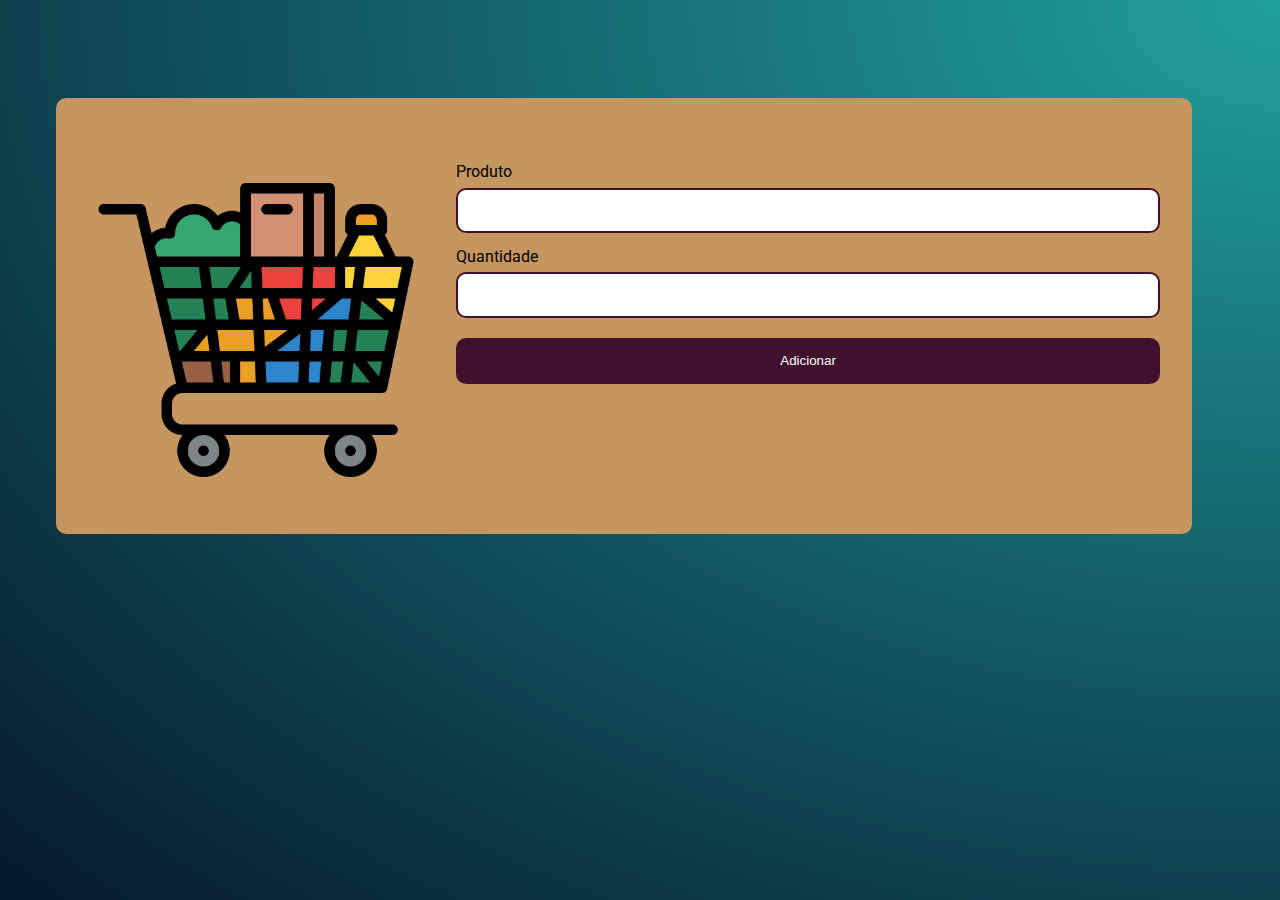
<file: armazenamento-navegador-js/index.html>
<!DOCTYPE html>
<html lang="en">
<head>
    <meta charset="UTF-8">
    <meta http-equiv="X-UA-Compatible" content="IE=edge">
    <meta name="viewport" content="width=device-width, initial-scale=1.0">
    <title>Lista de compras para o mercado</title>
    <link rel="stylesheet" href="css/style.css">

    <link rel="preconnect" href="https://fonts.googleapis.com">
    <link rel="preconnect" href="https://fonts.gstatic.com" crossorigin>
    <link href="https://fonts.googleapis.com/css2?family=Roboto&display=swap" rel="stylesheet"> 
</head>
<body>
    <main class="conteudo">

        
        <div class="principal">

            <div class="carrinho">
                <img src="carrinho-de-compras.png" alt="carrinho de compras">
            </div>

            <form action="" class="adicionar" id="novoItem">
                <label for="item">Produto</label>
                <input type="text" name="produto" id="produto">
                <label for="item">Quantidade</label>
                <input type="number" name="quantidade" id="quantidade">
                <input type="submit" value="Adicionar" class="cadastrar">
            </form>
        </div>
        
        <ul class="lista" id="lista" >
            
       
        </ul>
    </main>

    <script src="script.js"></script>

</body>
</html>
</file>
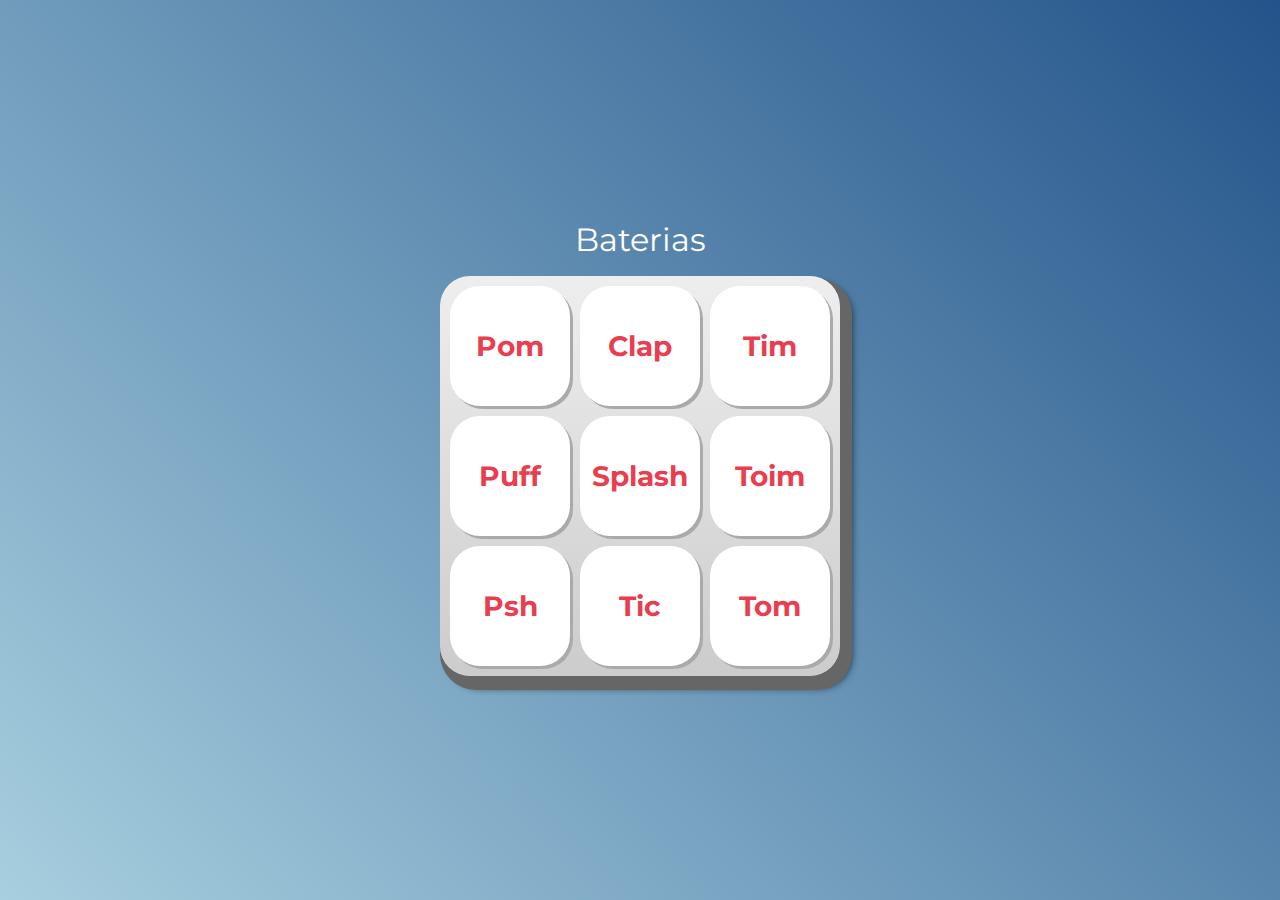
<file: integracao-audio-js/index.html>
<!DOCTYPE html>
<html lang="pt-BR">
<head>
    <meta charset="UTF-8">
    <meta http-equiv="X-UA-Compatible" content="IE=edge">
    <meta name="viewport" content="width=device-width, initial-scale=1.0">

    <title>Baterias</title>

    <link rel="preconnect" href="https://fonts.googleapis.com">
    <link rel="preconnect" href="https://fonts.gstatic.com" crossorigin>
    <link href="https://fonts.googleapis.com/css2?family=Montserrat:wght@500;600&display=swap" rel="stylesheet">

    <link rel="icon" type="image/png" href="images/bateria.png">
    <link rel="stylesheet" href="css/reset.css">
    <link rel="stylesheet" href="css/estilos.css">
    
</head>
<body>

    <h1>Baterias</h1>

    <section class="teclado">
        <button class="tecla tecla_pom">Pom</button>
        <button class="tecla tecla_clap">Clap</button>
        <button class="tecla tecla_tim">Tim</button>

        <button class="tecla tecla_puff">Puff</button>
        <button class="tecla tecla_splash">Splash</button>
        <button class="tecla tecla_toim">Toim</button>

        <button class="tecla tecla_psh">Psh</button>
        <button class="tecla tecla_tic">Tic</button>
        <button class="tecla tecla_tom">Tom</button>
    </section>

    <audio  src="sounds/keyq.wav" id="som_tecla_pom"></audio>
    <audio  src="sounds/keyw.wav" id="som_tecla_clap"></audio>
    <audio  src="sounds/keye.wav" id="som_tecla_tim"></audio>
    <audio  src="sounds/keya.wav" id="som_tecla_puff"></audio>
    <audio  src="sounds/keys.wav" id="som_tecla_splash"></audio>
    <audio  src="sounds/keyd.wav" id="som_tecla_toim"></audio>
    <audio  src="sounds/keyz.wav" id="som_tecla_psh"></audio>
    <audio  src="sounds/keyx.wav" id="som_tecla_tic"></audio>
    <audio  src="sounds/keyc.wav" id="som_tecla_tom"></audio>

    <script src="script.js"></script>


</body>
</html>
</file>
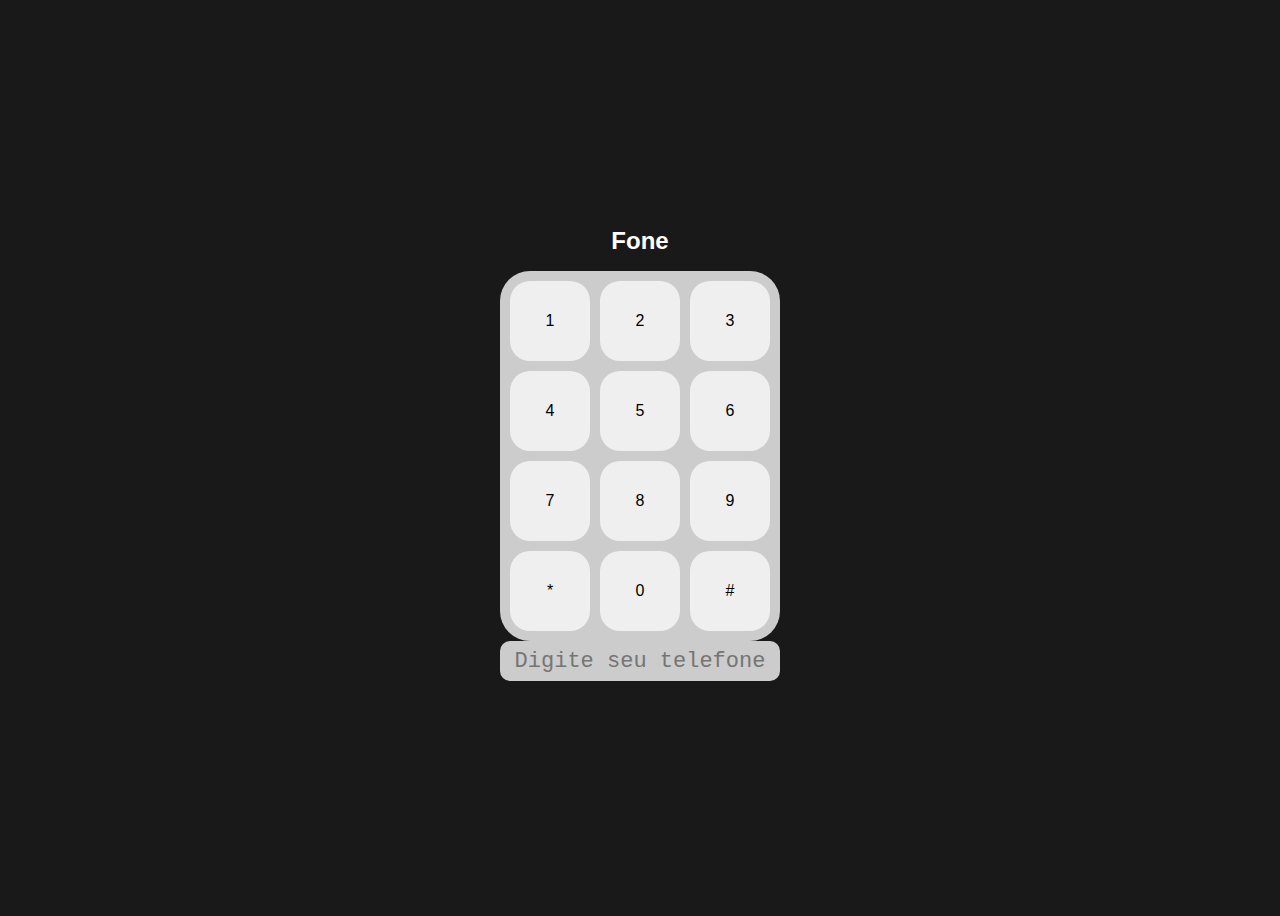
<file: integracao-audio-js/Desafios/desafio.html>
<!DOCTYPE html>
<html lang="en">
<head>
  <meta charset="UTF-8">
  <meta name="viewport" content="width=device-width, initial-scale=1.0">
  <title>Fone</title>

  <link rel="stylesheet" href="desafio-estilo.css">
</head>
<body>
  
  <h1> Fone </h1>
  <section class="teclado">
     <input  type="button" class="tecla tecla_1" value="1">
     <input  type="button" class="tecla tecla_2" value="2">
     <input  type="button" class="tecla tecla_3" value="3">
     <input  type="button" class="tecla tecla_4" value="4"> 
     <input  type="button" class="tecla tecla_5" value="5">
     <input  type="button" class="tecla tecla_6" value="6">
     <input  type="button" class="tecla tecla_7" value="7">
     <input  type="button" class="tecla tecla_8" value="8">
     <input  type="button" class="tecla tecla_9" value="9">
     <input  type="button" class="tecla tecla_*" value="*">
     <input  type="button" class="tecla tecla_0" value="0">
     <input  type="button" class="tecla tecla_#" value="#">
   </section>
   <input type="tel" placeholder="Digite seu telefone">


   <script src="script.js"></script>

</body>
</html>
</file>
<file: armazenamento-navegador-js/css/style.css>
html {
    background: radial-gradient(farthest-corner at right top,#21A09D, #06182D);
    height: 100%;
    font-family: 'Roboto', cursive;
}

.conteudo {
    padding: 10vh 3em 0;
    display: flex;
    align-items: flex-start;
    gap: 2em;
}

.principal {
    flex-grow: 1;
    flex-basis: auto;
    min-width: 600px;
    padding: 4em 2em 2em;
    box-sizing: border-box;
    display: flex;
    background: #C5965F;
    border-radius: 10px;
    gap: 2em;
    position: relative;
}
  
.carrinho img{
    width: 100%;
    flex-shrink: 0;
}





.adicionar {
    width: 100%;
}

.adicionar input {
    width: 100%;
    box-sizing: border-box;
    margin: 0.5em 0 1em;
    padding: 1em 0.5em;
    border-radius: 10px;
    border: 2px solid #40112D;
}

.adicionar label {
    display: block;
}

.cadastrar {
    background-color: #40112D;
    color: #FFFFFF;
    cursor: pointer;
}

.lista {
    margin: 0;
    padding: 0;
}

.item {
    list-style: none;
    padding: 0.6em 2em;
    background: #FFFFFF;
    border-radius: 10px;
    margin: 0 0 1em;
    width: 100%;
    box-sizing: border-box;
    display: inline-flex;
    align-items: center;
    gap: 1em;
    font-size: 20px;
}

.item strong {
    border-radius: 50%;
    display: flex;
    align-items: center;
    justify-content: center;
    width: 40px;
    height: 40px;
    Background: #C5965F;
    font-weight: 400;
}
</file>
<file: integracao-audio-js/css/estilos.css>
:root {
  --cinza: #aaa;
  --vermelha: #e93d50;
  --vermelha-escura: #af303f;
  --branca: #fff;
  --luz: rgb(229, 255, 0);
}

body {
  align-items: center;
  background: linear-gradient(45deg, #a7cfdf 0%,#23538a 100%);
  display: flex;
  justify-content: center;
  flex-direction: column;
  font-family: 'Montserrat', sans-serif;
  min-height: 100vh;
}

h1 {
  color: var(--branca);
  margin-bottom: 20px;
  font-size: 2rem;
}

.teclado {
  background: linear-gradient(to bottom, #eeeeee 0%,#cccccc 100%);
  box-shadow: 6px 8px 0 6px #666, 10px 10px 10px #000;
  border-radius: 30px;
  display: grid;
  gap: 10px;
  grid-template-columns: repeat(3, 1fr);
  padding: 10px;
}

.tecla {
  background-color: var(--branca);
  border-radius: 30px;
  box-shadow: 3px 3px 0 var(--cinza);
  color: var(--vermelha);
  cursor: pointer;
  height: 120px;
  font-size: 1.75em;
  font-weight: bold;
  line-height: 120px;
  text-align: center;
  width: 120px;
}

.tecla.ativa,
.tecla:active {
  background-color: var(--vermelha);
  border: 4px solid  var(--vermelha);
  box-shadow: 3px 3px 0 var(--vermelha-escura) inset;
  color: var(--branca);
  outline: none;
}

.tecla.focus,
.tecla:focus {
  outline: none;
  box-shadow: 1px 1px 10px var(--luz);
}

.tecla.active:focus,
.tecla:active:focus {
  box-shadow: 3px 3px 0 var(--vermelha-escura) inset, 1px 1px 10px var(--luz);
}
</file>
<file: integracao-audio-js/Desafios/desafio-estilo.css>
* {
  box-sizing: border-box;
/*   margin: 0;
  padding: 0; */
}

body {
  display: flex;
  justify-content: center;
  align-items: center;
  flex-direction: column;

  background-color: #191919;
  min-height: 100vh;
}

input {
  border: none;
  color: inherit;
  font-size: inherit;
  font-weight: inherit;
  font-family: inherit;
}

h1 {
  font-family: 'Montserrat', sans-serif;
  font-size: 24px;
  color: #fff;
}

.teclado {
  display: grid;
  grid-template-columns: repeat(3, 1fr);
  gap: 10px; 

  background-color: #cccccc;
  border-radius: 30px;

  padding: 10px;
}

input[type=button] {
  border-radius: 20px;
  cursor: pointer;
  font-family: 'Montserrat', sans-serif;
  height: 80px;
  width: 80px;
}

input[type=tel] {
  background-color: #cccccc;
  border-radius: 10px;
  font-family: monospace;
  font-size: 22px;
  height: 40px;
  margin-bottom: 24px;
  padding: 10px;
  text-align: center;
  width: 280px;
}

.ativa {
  background-color: yellow;
}
</file>
